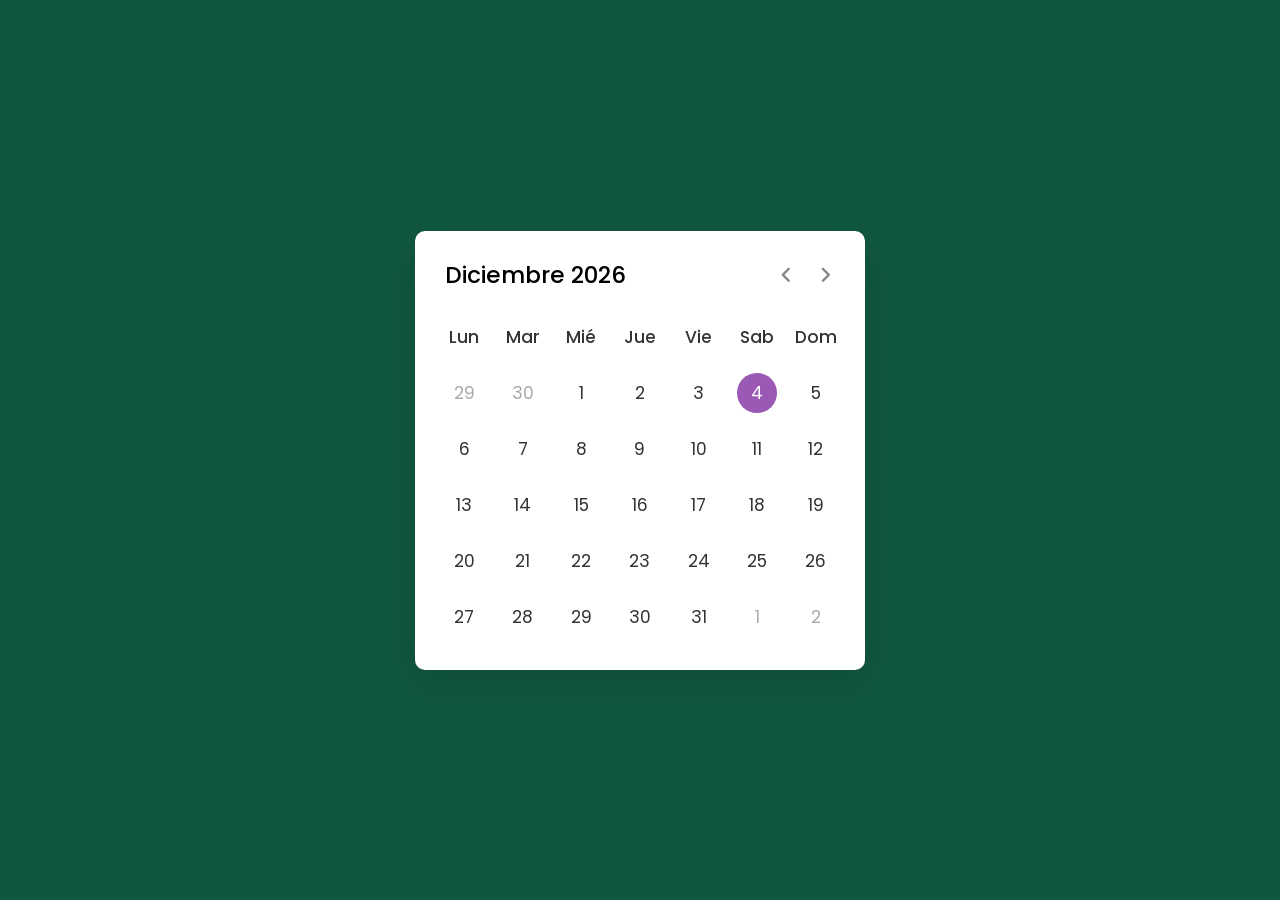
<file: Calendario1/calendario.html>
<!DOCTYPE html>
<html lang="es" dir="ltr">
<head>
    <meta charset="utf-8">
    <title>Calendario</title>
    <link rel="stylesheet" href="calendar.css">
    <meta name="viewport" content="width=device-width, initial-scale=1.0">
    <link rel="stylesheet" href="https://fonts.googleapis.com/css2?family=Material+Symbols+Rounded:opsz,wght,FILL,GRAD@20..48,100..700,0..1,-50..200">
    <script src="calendar.js" defer></script>
</head>
<body>
<div class="wrapper">
    <header>
        <p class="current-date"></p>
        <div class="icons">
            <span id="prev" class="material-symbols-rounded">chevron_left</span>
            <span id="next" class="material-symbols-rounded">chevron_right</span>
        </div>
    </header>
    <div class="calendar">
        <ul class="weeks">
            <li>Lun</li>
            <li>Mar</li>
            <li>Mié</li>
            <li>Jue</li>
            <li>Vie</li>
            <li>Sab</li>
            <li>Dom</li>
        </ul>
        <ul class="days"></ul>
    </div>
</div>



</body>
</html>
</file>
<file: Calendario1/calendar.css>
@import url('https://fonts.googleapis.com/css2?family=Poppins:wght@400;500;600&display=swap');

*{
  margin: 0;
  padding: 0;
  box-sizing: border-box;
  font-family: 'Poppins', sans-serif;
}
body{
  display: flex;
  align-items: center;
  padding: 0 10px;
  justify-content: center;
  min-height: 100vh;
  background: #115740;
}
.wrapper{
  width: 450px;
  background: #fff;
  border-radius: 10px;
  box-shadow: 0 15px 40px rgba(0,0,0,0.12);
}
.wrapper header{
  display: flex;
  align-items: center;
  padding: 25px 30px 10px;
  justify-content: space-between;
}
header .icons{
  display: flex;
}
header .icons span{
  height: 38px;
  width: 38px;
  margin: 0 1px;
  cursor: pointer;
  color: #878787;
  text-align: center;
  line-height: 38px;
  font-size: 1.9rem;
  user-select: none;
  border-radius: 50%;
}
.icons span:last-child{
  margin-right: -10px;
}
header .icons span:hover{
  background: #f2f2f2;
}
header .current-date{
  font-size: 1.45rem;
  font-weight: 500;
}
.calendar{
  padding: 20px;
}
.calendar ul{
  display: flex;
  flex-wrap: wrap;
  list-style: none;
  text-align: center;
}
.calendar .days{
  margin-bottom: 20px;
}
.calendar li{
  color: #333;
  width: calc(100% / 7);
  font-size: 1.07rem;
}
.calendar .weeks li{
  font-weight: 500;
  cursor: default;
}
.calendar .days li{
  z-index: 1;
  cursor: pointer;
  position: relative;
  margin-top: 30px;
}
.days li.inactive{
  color: #aaa;
}
.days li.active{
  color: #fff;
}
.days li::before{
  position: absolute;
  content: "";
  left: 50%;
  top: 50%;
  height: 40px;
  width: 40px;
  z-index: -1;
  border-radius: 50%;
  transform: translate(-50%, -50%);
}
.days li.active::before{
  background: #9B59B6;
}
.days li:not(.active):hover::before{
  background: #f2f2f2;
}
</file>
